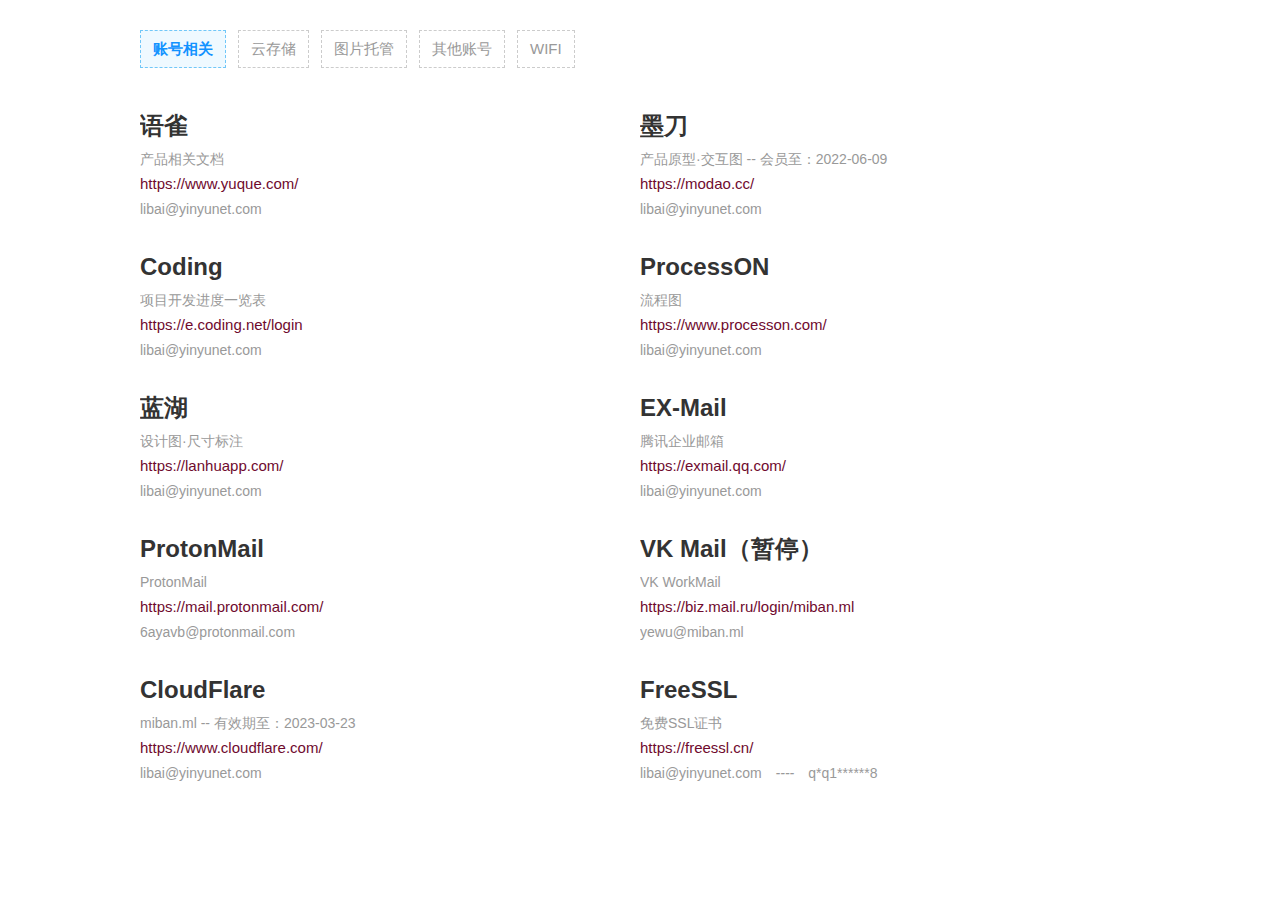
<file: index.html>
<!doctype html>
<html>
<head>
<meta charset="utf-8">
<title>账号相关</title>
<meta content="width=device-width, initial-scale=1.0, minimum-scale=1.0, maximum-scale=1.0,user-scalable=no" name="viewport"/>
<link rel="stylesheet" type="text/css" href="css/css.css">

</head>

<body>

<div class="amenu">
	<ul>
		<li><a href="index.html" class="cur">账号相关</a></li>
		<li><a href="yuncc.html">云存储</a></li>
		<li><a href="pic.html">图片托管</a></li>
		<li><a href="qita.html">其他账号</a></li>
		<li><a href="wifi.html">WIFI</a></li>
	</ul>
</div>


<div class="main_body">

	<div class="fenge_box">

		<div class="qpkuai">
			<h1>语雀</h1>
			<p class="beizhu2">产品相关文档</p>
			<p class="beizhu4"><a href="https://www.yuque.com/" target="_blank" rel="noopener noreferrer nofollow">https://www.yuque.com/</a></p>
			<p class="beizhu3"><span>libai@yinyunet.com</span></p>
		</div>

		<div class="qpkuai">
			<h1>墨刀</h1>
			<p class="beizhu2">产品原型·交互图 -- 会员至：2022-06-09</p>
			<p class="beizhu4"><a href="https://modao.cc/" target="_blank" rel="noopener noreferrer nofollow">https://modao.cc/</a></p>
			<p class="beizhu3"><span>libai@yinyunet.com</span></p>
		</div>

		<div class="qpkuai">
			<h1>Coding</h1>
			<p class="beizhu2">项目开发进度一览表</p>
			<p class="beizhu4"><a href="https://e.coding.net/login" target="_blank" rel="noopener noreferrer nofollow">https://e.coding.net/login</a></p>
			<p class="beizhu3"><span>libai@yinyunet.com</span></p>
		</div>

		<div class="qpkuai">
			<h1>ProcessON</h1>
			<p class="beizhu2">流程图</p>
			<p class="beizhu4"><a href="https://www.processon.com/" target="_blank" rel="noopener noreferrer nofollow">https://www.processon.com/</a></p>
			<p class="beizhu3"><span>libai@yinyunet.com</span></p>
		</div>

		<div class="qpkuai">
			<h1>蓝湖</h1>
			<p class="beizhu2">设计图·尺寸标注</p>
			<p class="beizhu4"><a href="https://lanhuapp.com/" target="_blank" rel="noopener noreferrer nofollow">https://lanhuapp.com/</a></p>
			<p class="beizhu3"><span>libai@yinyunet.com</span></p>
		</div>

		<div class="qpkuai">
			<h1>EX-Mail</h1>
			<p class="beizhu2">腾讯企业邮箱</p>
			<p class="beizhu4"><a href="https://exmail.qq.com/" target="_blank" rel="noopener noreferrer nofollow">https://exmail.qq.com/</a></p>
			<p class="beizhu3"><span>libai@yinyunet.com</span></p>
		</div>

		<div class="qpkuai">
			<h1>ProtonMail</h1>
			<p class="beizhu2">ProtonMail</p>
			<p class="beizhu4"><a href="https://mail.protonmail.com/" target="_blank" rel="noopener noreferrer nofollow">https://mail.protonmail.com/</a></p>
			<p class="beizhu3"><span>6ayavb@protonmail.com</span></p>
		</div>

		<div class="qpkuai">
			<h1>VK Mail（暂停）</h1>
			<p class="beizhu2">VK WorkMail</p>
			<p class="beizhu4"><a href="https://biz.mail.ru/login/miban.ml" target="_blank" rel="noopener noreferrer nofollow">https://biz.mail.ru/login/miban.ml</a></p>
			<p class="beizhu3"><span>yewu@miban.ml</span></p>
		</div>

		<div class="qpkuai">
			<h1>CloudFlare</h1>
			<p class="beizhu2">miban.ml -- 有效期至：2023-03-23</p>
			<p class="beizhu4"><a href="https://www.cloudflare.com/" target="_blank" rel="noopener noreferrer nofollow">https://www.cloudflare.com/</a></p>
			<p class="beizhu3"><span>libai@yinyunet.com</span></p>
		</div>

		<div class="qpkuai">
			<h1>FreeSSL</h1>
			<p class="beizhu2">免费SSL证书</p>
			<p class="beizhu4"><a href="https://freessl.cn/" target="_blank" rel="noopener noreferrer nofollow">https://freessl.cn/</a></p>
			<p class="beizhu3"><span>libai@yinyunet.com</span><em>----</em><span>q*q1******8</span></p>
		</div>

	</div>

</div>


</body>
</html>
</file>
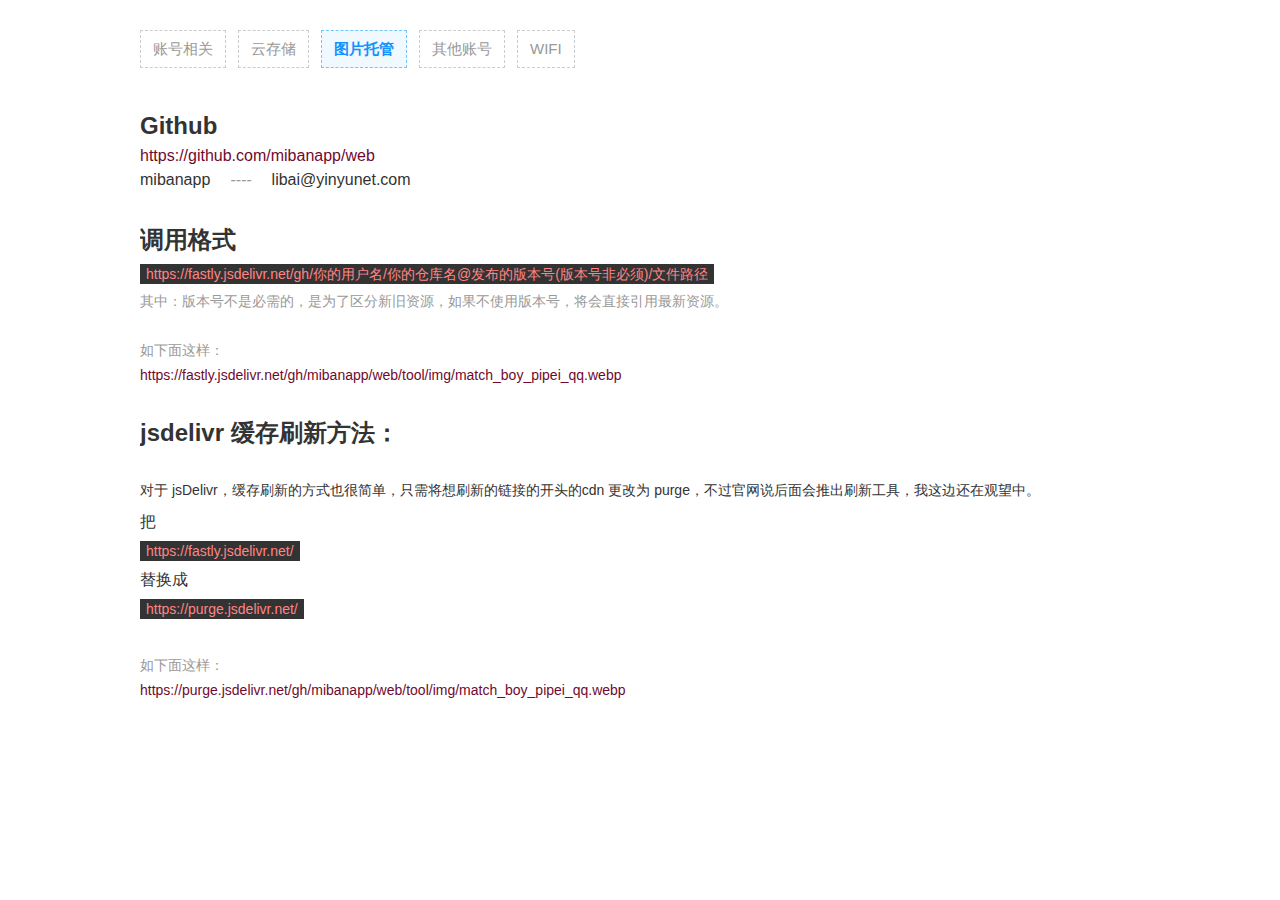
<file: pic.html>
<!doctype html>
<html>
<head>
<meta charset="utf-8">
<title>图片托管</title>
<meta content="width=device-width, initial-scale=1.0, minimum-scale=1.0, maximum-scale=1.0,user-scalable=no" name="viewport"/>
<link rel="stylesheet" type="text/css" href="css/css.css">

</head>

<body>

<div class="amenu">
	<ul>
		<li><a href="index.html">账号相关</a></li>
		<li><a href="yuncc.html">云存储</a></li>
		<li><a href="pic.html" class="cur">图片托管</a></li>
		<li><a href="qita.html">其他账号</a></li>
		<li><a href="wifi.html">WIFI</a></li>
	</ul>
</div>


<div class="main_body">


	<div class="fenge_box">
		<!-- QUKAUI -->
		<div class="zuhe">
			<h1>Github</h1>
			<p class="beizhu2"><a href="https://github.com/mibanapp/web" target="_blank" rel="noopener noreferrer nofollow">https://github.com/mibanapp/web</a></p>
			<p class="beizhu3"><span>mibanapp</span><em>----</em><span>libai@yinyunet.com</span></p>
		</div>
	</div>

	<div class="fenge_box">
		<!-- QUKAUI -->
		<div class="qpkuai" style="width:100%;">
			<h1>调用格式</h1>
			<p style="margin-top:4px;"><span style="background:#333;padding:2px 6px;color:#ff8585;font-size:14px;">https://fastly.jsdelivr.net/gh/你的用户名/你的仓库名@发布的版本号(版本号非必须)/文件路径</span></p>
			<p class="beizhu3">其中：版本号不是必需的，是为了区分新旧资源，如果不使用版本号，将会直接引用最新资源。</p>
			<br>
			<p class="beizhu3">如下面这样：</p>
			<p class="beizhu3"><a href="https://fastly.jsdelivr.net/gh/mibanapp/web/tool/img/match_boy_pipei_qq.webp" target="_blank" rel="noopener noreferrer nofollow">https://fastly.jsdelivr.net/gh/mibanapp/web/tool/img/match_boy_pipei_qq.webp</a></p>
		</div>
	</div>


	<div class="fenge_box">
		<!-- QUKAUI -->
		<div class="qpkuai" style="width:100%;">
			<h1>jsdelivr 缓存刷新方法：</h1>
			<br>
			<p class="beizhu3" style="color:#333;">对于 jsDelivr，缓存刷新的方式也很简单，只需将想刷新的链接的开头的cdn 更改为 purge，不过官网说后面会推出刷新工具，我这边还在观望中。</p>
			<p style="margin-top:10px;">把</p>
			<p style="margin:5px 0px;"><span style="background:#333;padding:2px 6px;color:#ff8585;font-size:14px;">https://fastly.jsdelivr.net/</span></p>
			<p class="">替换成</p>
			<p style="margin:5px 0px;"><span style="background:#333;padding:2px 6px;color:#ff8585;font-size:14px;">https://purge.jsdelivr.net/</span></p>
			<br>
			<p class="beizhu3">如下面这样：</p>
			<p class="beizhu3"><a href="https://purge.jsdelivr.net/gh/mibanapp/web/tool/img/match_boy_pipei_qq.webp" target="_blank" rel="noopener noreferrer nofollow">https://purge.jsdelivr.net/gh/mibanapp/web/tool/img/match_boy_pipei_qq.webp</a></p>
		</div>
	</div>


	
</div>


</body>
</html>
</file>
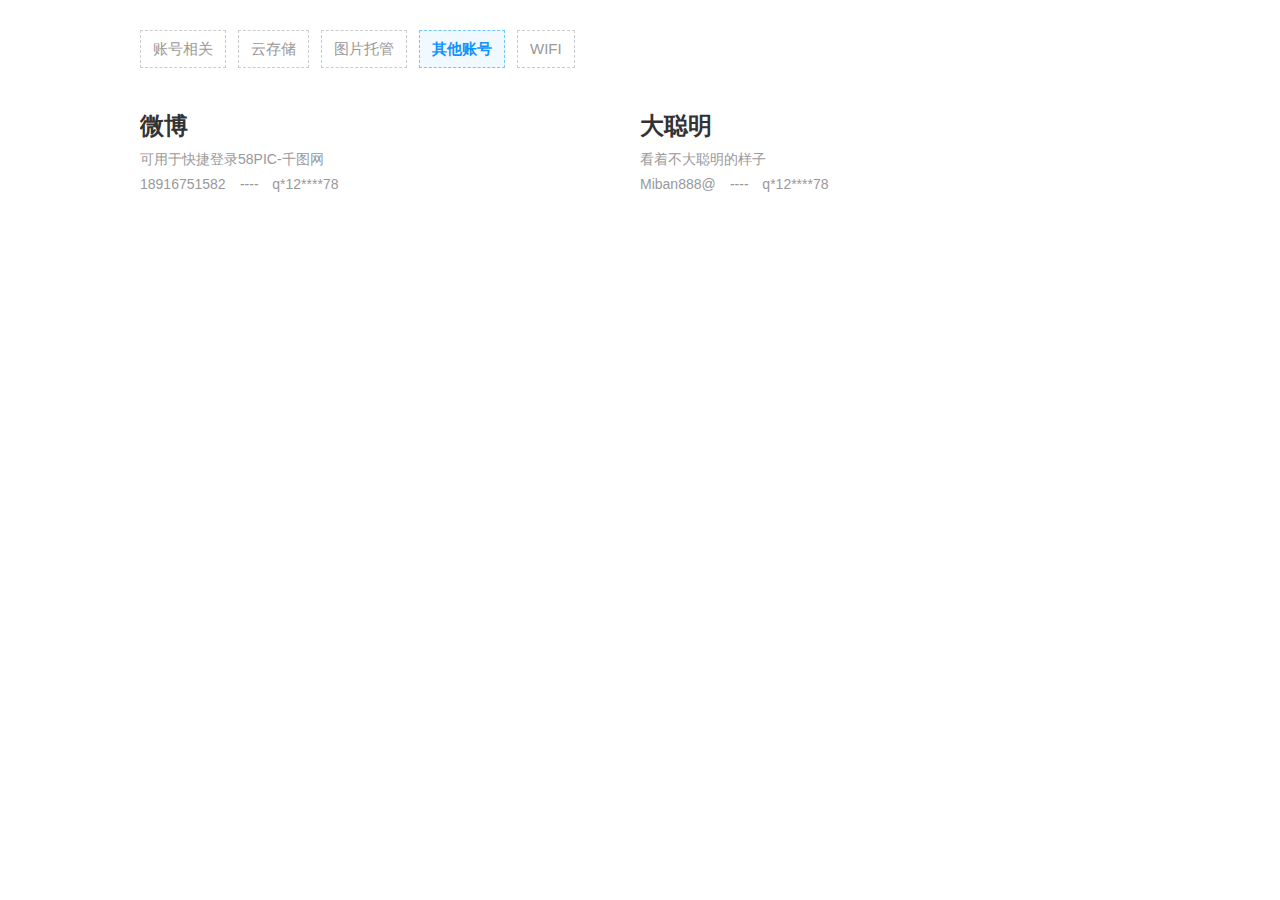
<file: qita.html>
<!doctype html>
<html>
<head>
<meta charset="utf-8">
<title>其他账号</title>
<meta content="width=device-width, initial-scale=1.0, minimum-scale=1.0, maximum-scale=1.0,user-scalable=no" name="viewport"/>
<link rel="stylesheet" type="text/css" href="css/css.css">

</head>

<body>

<div class="amenu">
	<ul>
		<li><a href="index.html">账号相关</a></li>
		<li><a href="yuncc.html">云存储</a></li>
		<li><a href="pic.html">图片托管</a></li>
		<li><a href="qita.html" class="cur">其他账号</a></li>
		<li><a href="wifi.html">WIFI</a></li>
	</ul>
</div>


<div class="main_body">

	<div class="fenge_box">

		<div class="qpkuai">
			<h1>微博</h1>
			<p class="beizhu2">可用于快捷登录58PIC-千图网</p>
			<p class="beizhu3"><span>18916751582</span><em>----</em><span>q*12****78</span></p>
		</div>

		<div class="qpkuai">
			<h1>大聪明</h1>
			<p class="beizhu2">看着不大聪明的样子</p>
			<p class="beizhu3"><span>Miban888@</span><em>----</em><span>q*12****78</span></p>
		</div>

	</div>


</div>


</body>
</html>
</file>
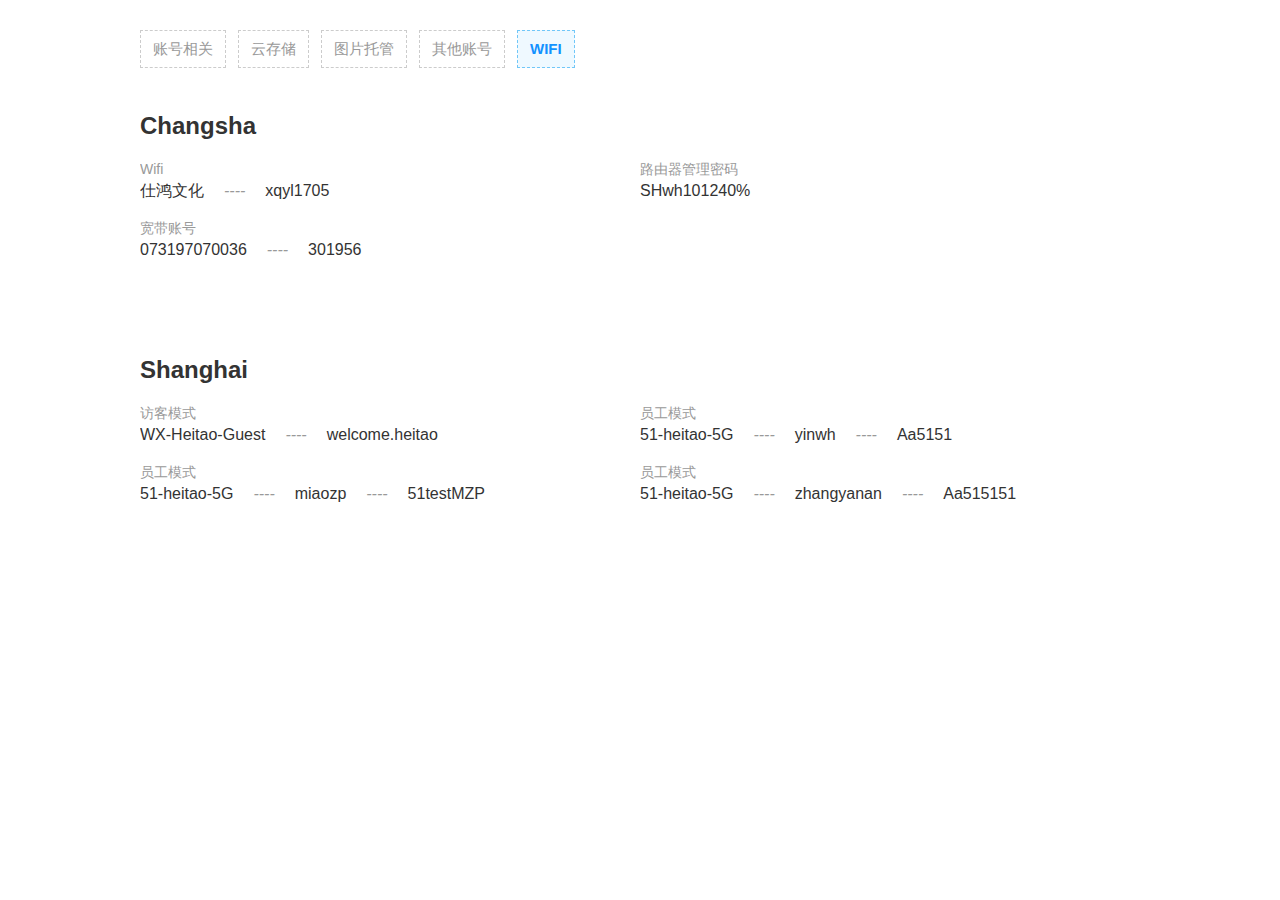
<file: wifi.html>
<!doctype html>
<html>
<head>
<meta charset="utf-8">
<title>WIFI</title>
<meta content="width=device-width, initial-scale=1.0, minimum-scale=1.0, maximum-scale=1.0,user-scalable=no" name="viewport"/>
<link rel="stylesheet" type="text/css" href="css/css.css">

</head>

<body>

<div class="amenu">
	<ul>
		<li><a href="index.html">账号相关</a></li>
		<li><a href="yuncc.html">云存储</a></li>
		<li><a href="pic.html">图片托管</a></li>
		<li><a href="qita.html">其他账号</a></li>
		<li><a href="wifi.html" class="cur">WIFI</a></li>
	</ul>
</div>


<!-- 电影 -->
<div class="main_body">

	<h1>Changsha</h1>

	<div class="qpkuai">
		<div class="zuhe">
			<p class="beizhu2">Wifi</p>
			<p><span class="sp1">仕鸿文化</span><em>----</em><span class="sp2">xqyl1705</span></p>
		</div>
	</div>

	<div class="qpkuai">
		<div class="zuhe">
			<p class="beizhu2">路由器管理密码</p>
			<p><span class="sp1">SHwh101240%</span></p>
		</div>
	</div>

	<div class="qpkuai">
		<div class="zuhe">
			<p class="beizhu2">宽带账号</p>
			<p><span class="sp1">073197070036</span><em>----</em><span class="sp2">301956</span></p>
		</div>
	</div>

</div>


<!-- 电影 -->
<div class="main_body">

	<h1>Shanghai</h1>

	<div class="qpkuai">
		<div class="zuhe">
			<p class="beizhu2">访客模式</p>
			<p><span class="sp1">WX-Heitao-Guest</span><em>----</em><span class="sp2">welcome.heitao</span></p>
		</div>
	</div>

	<div class="qpkuai">
		<div class="zuhe">
			<p class="beizhu2">员工模式</p>
			<p><span class="sp1">51-heitao-5G</span><em>----</em><span class="sp2">yinwh</span><em>----</em><span class="sp2">Aa5151</span></p>
		</div>
	</div>

	<div class="qpkuai">
		<div class="zuhe">
			<p class="beizhu2">员工模式</p>
			<p><span class="sp1">51-heitao-5G</span><em>----</em><span class="sp2">miaozp</span><em>----</em><span class="sp2">51testMZP</span></p>
		</div>
	</div>

	<div class="qpkuai">
		<div class="zuhe">
			<p class="beizhu2">员工模式</p>
			<p><span class="sp1">51-heitao-5G</span><em>----</em><span class="sp2">zhangyanan</span><em>----</em><span class="sp2">Aa515151</span></p>
		</div>
	</div>

</div>


</body>
</html>
</file>
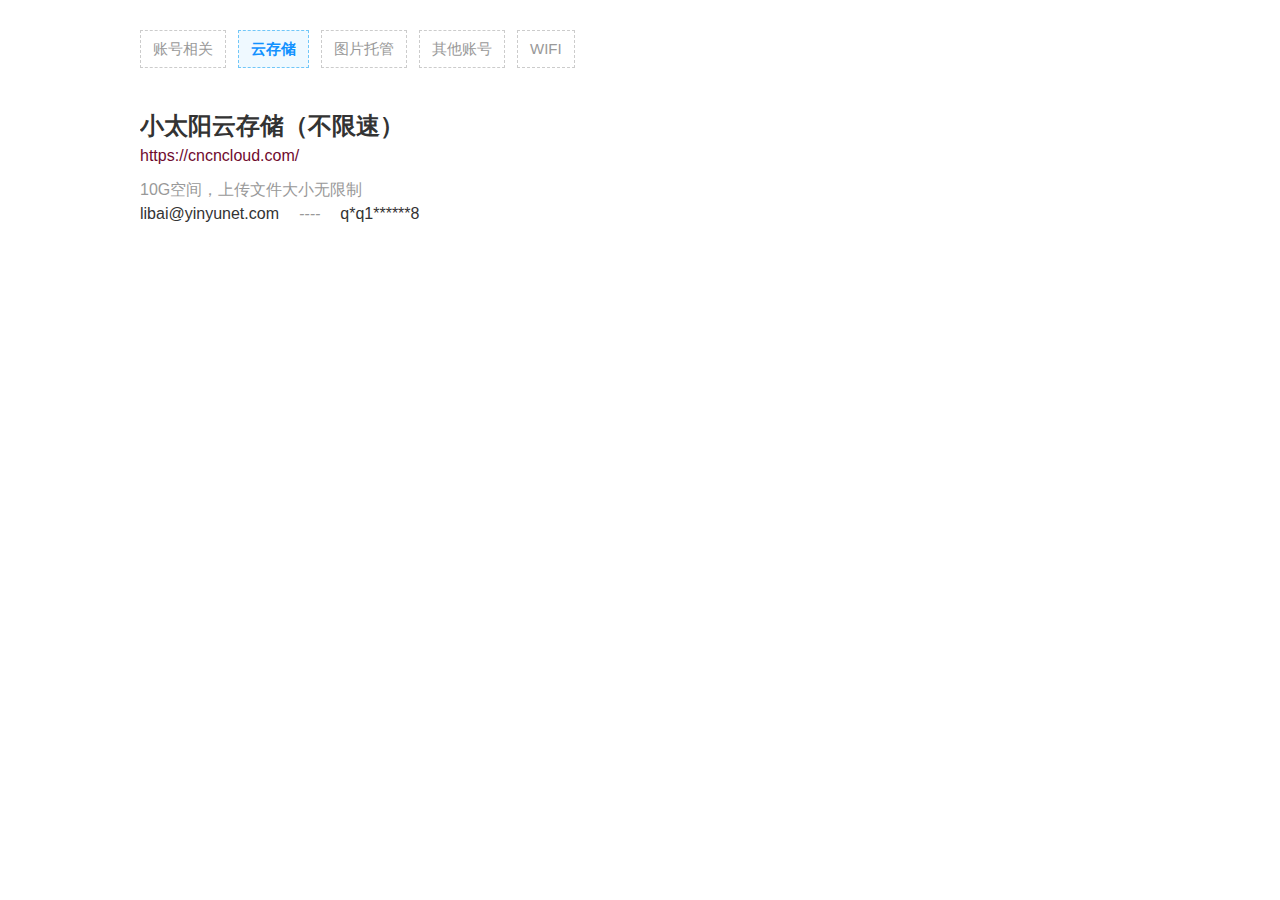
<file: yuncc.html>
<!doctype html>
<html>
<head>
<meta charset="utf-8">
<title>云存储</title>
<meta content="width=device-width, initial-scale=1.0, minimum-scale=1.0, maximum-scale=1.0,user-scalable=no" name="viewport"/>
<link rel="stylesheet" type="text/css" href="css/css.css">

</head>

<body>

<div class="amenu">
	<ul>
		<li><a href="index.html">账号相关</a></li>
		<li><a href="yuncc.html" class="cur">云存储</a></li>
		<li><a href="pic.html">图片托管</a></li>
		<li><a href="qita.html">其他账号</a></li>
		<li><a href="wifi.html">WIFI</a></li>
	</ul>
</div>


<div class="main_body">

	<div class="qpkuai">		
		<div class="zuhe">
			<h1>小太阳云存储（不限速）</h1>
			<p><a href="https://cncncloud.com/" target="_blank" rel="noopener noreferrer nofollow">https://cncncloud.com/</a></p>
			<p style="margin-top:10px;color: #999;">10G空间，上传文件大小无限制</p>
			<p><span class="sp1">libai@yinyunet.com</span><em>----</em><span class="sp2">q*q1******8</span></p>
		</div>
	</div>

</div>

</body>
</html>
</file>
<file: css/css.css>
@charset "utf-8";
/* CSS Document */
html,body,p,h1,h2,h3,h4,h5,h6,textarea,input,ul,li,iframe,dl,dd,dt,footer { margin:0; padding:0;}
ul,li,ol,dl,dd,dt{list-style: none;}
h1,h2,h3,h4,h5,h6{display: block;}

body { font:16px/1.5 "Microsoft Yahei",Arial,Helvetica; color:#333; overflow:visible; margin:0rem auto; min-height:100%; height: 100%; background: #fff;}

a{ text-decoration: none; color: #6f0a2e; }
a:hover{ text-decoration: underline; }


.amenu{ width: 1000px; margin: 30px auto 0px; }
.amenu ul{ overflow: hidden; }
.amenu ul li{ float: left; margin-right: 12px; font-size: 15px; }
.amenu ul li a{ border: 1px dashed #ccc; display: block; height: 36px; line-height: 36px; text-align: center; color: #999; padding: 0px 12px; }
.amenu ul li a.cur{ border: 1px dashed #71c7f8; background: #eff9ff; color: #1292ff; font-weight: bold; }

.main_body{ width: 1000px; margin: 0px auto; padding: 10px 0px 50px; overflow: hidden; }

h1{ margin-top: 30px; font-size: 24px; } 
h1 a{ color: #333; text-decoration: underline; }
h1 a:hover{ color: #6f0a2e; }


.openinstall{ overflow: hidden; }
.openinstall .zuhe{ float: left; width: 50%; }

.zuhe{ margin-top: 10px; }
.zuhe h4{ font-size: 16px; color: #888; font-weight: normal; }
.zuhe em{ color: #999; padding: 0px 20px; }
.zuhe span{  }

.zuhe .openkey{ font-size: 14px; line-height: 20px; height: 100px; padding: 5px 0px 10px; color: #666; }
.zuhe .openkey em{ color: #999; padding: 0px 10px; }
.zuhe .openkey .sp3{ color: #31b445; padding-left: 3px; }

.beizhu{ color: #999; padding-bottom: 0px; font-size: 14px; word-break:break-all; line-height: 20px;  }
.beizhu span{ margin-right: 10px; }


.fenge_box{ overflow: hidden; }
.qpkuai{ width: 470px; float: left; overflow: hidden; padding-right: 30px; }

.qpkuai .beizhu{ min-height: 60px; }
.qpkuai .beizhu2{ line-height: 20px; padding-top: 5px; color: #999; font-size: 14px; word-break:break-all; }
.qpkuai .beizhu2 a{ color: #999; }
.qpkuai .beizhu2 span{ margin-right: 14px; }
.qpkuai .beizhu3{ line-height: 20px; padding-top: 5px; color: #999; font-size: 14px; word-break:break-all; }
/*.qpkuai .beizhu3 span{ margin-right: 14px; }*/
.qpkuai .beizhu3 em{ color: #999; padding: 0px 14px; }
.qpkuai .beizhu4{ line-height: 20px; padding-top: 5px; color: #999; font-size: 15px; word-break:break-all; }
.qpkuai .beizhu4 a{  }

.qpkuai .pifu{ line-height: 20px; padding-top: 5px; color: #999; font-size: 14px; word-break:break-all; }
.qpkuai .pifu em{ padding-right: 8px; }

.qpkuai .hotgame{ color: #890031; }
.qpkuai .hotgame:hover{ color: #ff005b; }


.iosjc{ margin-top: 10px; }
.iosjc p em{ margin: 0px 10px; font-style: normal; color: #ccc; }

}
</file>
